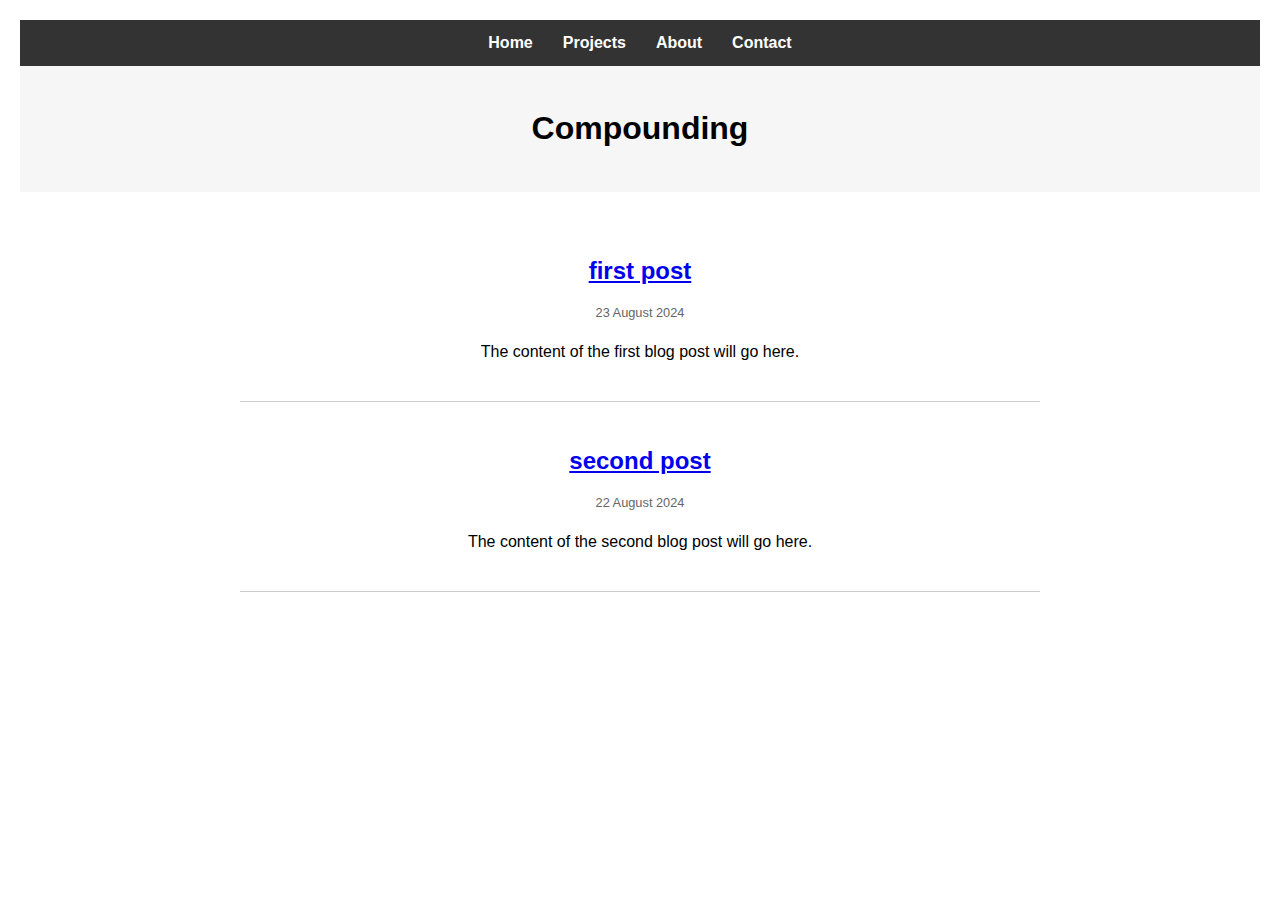
<file: index.html>
<!DOCTYPE html>
<html lang="en">
    <head>
        <meta charset="UTF-8">
        <meta name="viewport" content="width=device-width, initial-scale=1.0">
        <title>compounding blog</title>
        <link rel="stylesheet" href="styles.css">
    </head>
    <body>
        <nav>
            <ul>
                <li><a href="index.html">Home</a></li>
                <li><a href="projects_page.html">Projects</a></li>
                <li><a href="about.html">About</a></li>
                <li><a href="contact.html">Contact</a></li>
            </ul>
        </nav>
        <header>
            <h1>Compounding</h1>
        </header>
        <main>
            <div class="blog_post">
                <h2><a href="post_one.html">first post</a></h2>
                <p class="date">23 August 2024</p>
                <p>The content of the first blog post will go here.</p>
            </div>
            <div class="blog_post">
                <h2><a href="post_two.html">second post</a></h2>
                <p class="date">22 August 2024</p>
                <p>The content of the second blog post will go here.</p>
            </div>
        </main>
    </body>
</html>
</file>
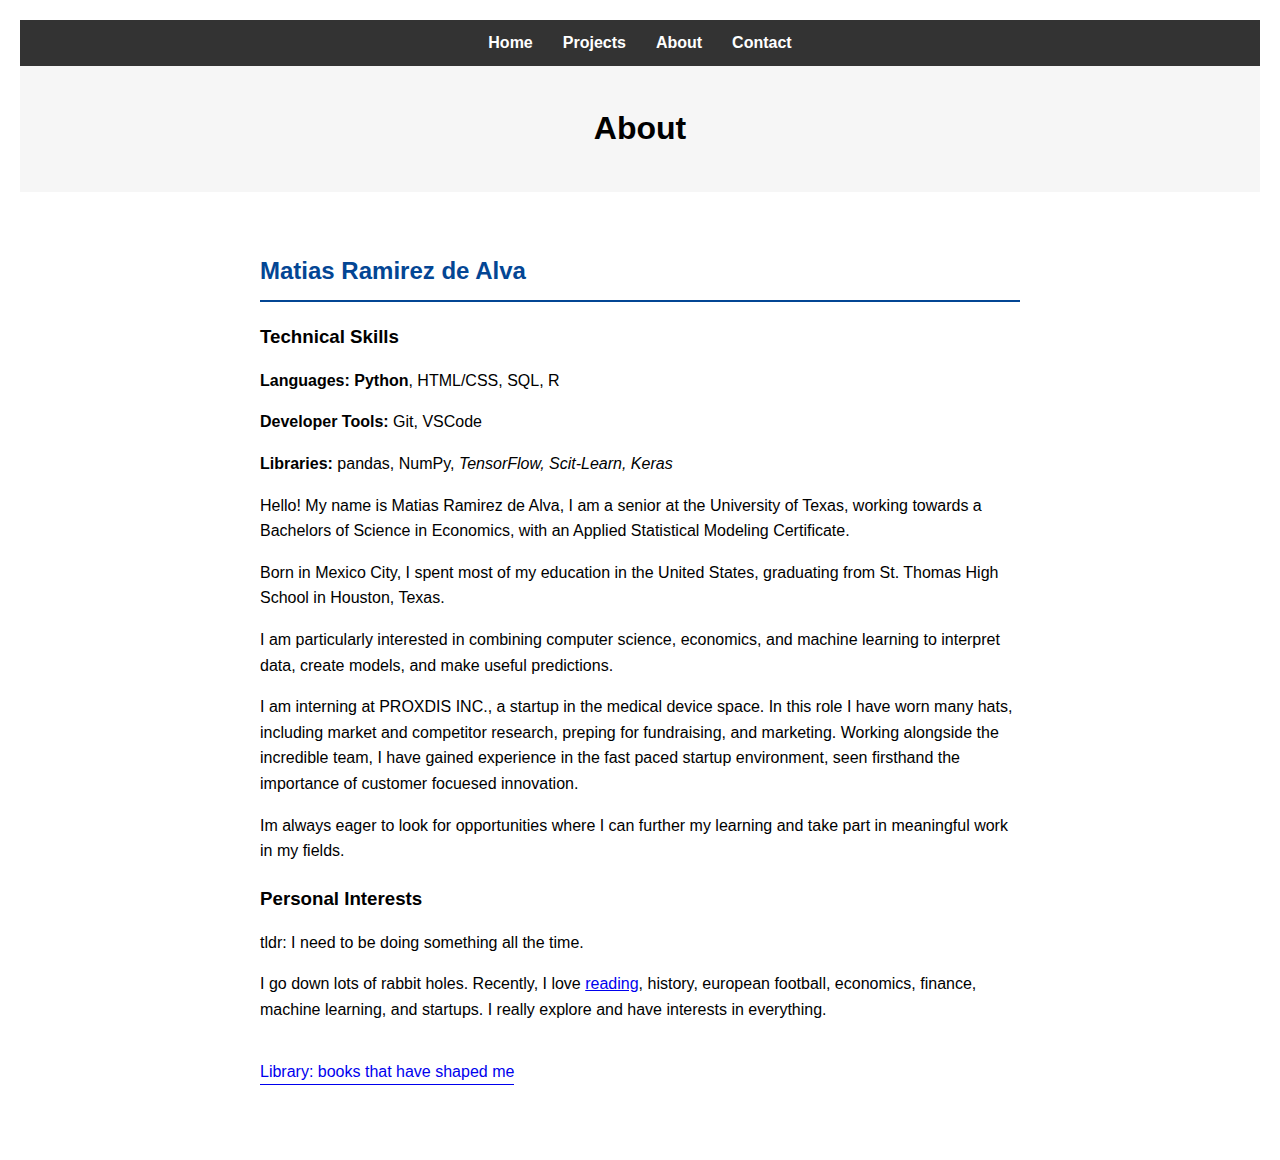
<file: about.html>
<!DOCTYPE html>
<html>
<head>
    <meta charset="UTF-8">
    <meta name="viewport" content="width=device-width, initial-scale=1.0">
    <title>About Me - Compounding</title>
    <link rel="stylesheet" href="styles.css">
    <link rel="stylesheet" href="about.css">
</head>
<body>
    <nav>
        <ul>
            <li><a href="index.html">Home</a></li>
            <li><a href="projects_page.html">Projects</a></li>
            <li><a href="about.html">About</a></li>
            <li><a href="contact.html">Contact</a></li>
        </ul>
    </nav>
    <header>
        <h1>About</h1>
    </header>
    <main>
        <div class="about-section">
            <h2>Matias Ramirez de Alva</h2>

            <h3>Technical Skills</h3>
            <p><strong>Languages: Python</strong>, HTML/CSS, SQL, R</p>
            <p><strong>Developer Tools:</strong> Git, VSCode</p>
            <p><strong>Libraries:</strong> pandas, NumPy, <i>TensorFlow, Scit-Learn, Keras</i></p>

            <p>Hello! My name is Matias Ramirez de Alva, I am a senior at the University of Texas, working towards a Bachelors of Science in Economics, with an Applied Statistical Modeling Certificate.</p>
            <p>Born in Mexico City, I spent most of my education in the United States, graduating from St. Thomas High School in Houston, Texas.</p>
            <p>I am particularly interested in combining computer science, economics, and machine learning to interpret data, create models, and make useful predictions.</p>
            <p>I am interning at PROXDIS INC., a startup in the medical device space. In this role I have worn many hats, including market and competitor research, preping for fundraising, and marketing. Working alongside the incredible team, I have gained experience in the fast paced startup environment, seen firsthand the importance of customer focuesed innovation.</p>
            <p>Im always eager to look for opportunities where I can further my learning and take part in meaningful work in my fields.</p>
            
            <h3>Personal Interests</h3>
            <p>tldr: I need to be doing something all the time.</p>
            <p>I go down lots of rabbit holes. Recently, I love <a href=library.html>reading</a>, history, european football, economics, finance, machine learning, and startups. I really explore and have interests in everything.</p>
        

            
            <p><a href="library.html" class="library-link">Library: books that have shaped me</a></p>
                
        </div>
    </main>
</body>
</html>
</file>
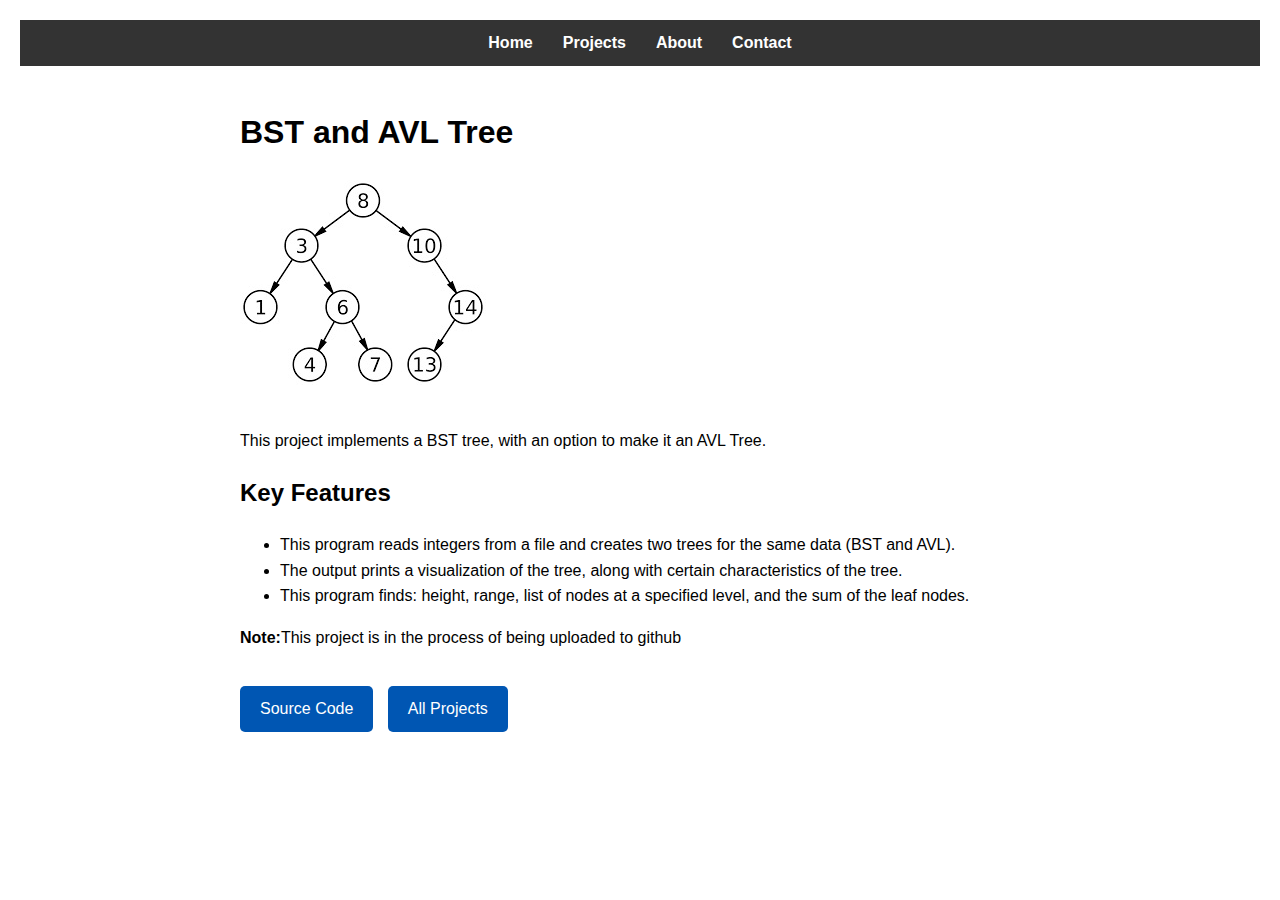
<file: bst-tree.html>
<!DOCTYPE html>
<html lang="en">
<head>
    <meta charset="UTF-8">
    <meta name="viewport" content="width=device-width, initial-scale=1.0">
    <title>BST Tree Cipher - My Projects</title>
    <link rel="stylesheet" href="styles.css">
    <link rel="stylesheet" href="projects.css">
</head>
<body>
    <nav>
        <ul>
            <li><a href="index.html">Home</a></li>
            <li><a href="projects_page.html">Projects</a></li>
            <li><a href="about.html">About</a></li>
            <li><a href="contact.html">Contact</a></li>
        </ul>
    </nav>
    <main>
        <h1>BST and AVL Tree</h1>
        <img src="bst-tree.jpeg" alt="BST and AVL Tree" class="project-detail-image">
        <p>This project implements a BST tree, with an option to make it an AVL Tree.</p>
        <h2>Key Features</h2>
        <ul>
            <li>This program reads integers from a file and creates two trees for the same data (BST and AVL).</li>
            <li>The output prints a visualization of the tree, along with certain characteristics of the tree.</li>
            <li>This program finds: height, range, list of nodes at a specified level, and the sum of the leaf nodes.</li>
        </ul>
        <p><strong>Note:</strong>This project is in the process of being uploaded to github</p>
        <a href="https://github/matiasrmzdeal/bst-and-avl-tree" class="button">Source Code</a>
        <a href="projects_page.html" class="button">All Projects</a>
    </main>
</body>
</html>
</file>
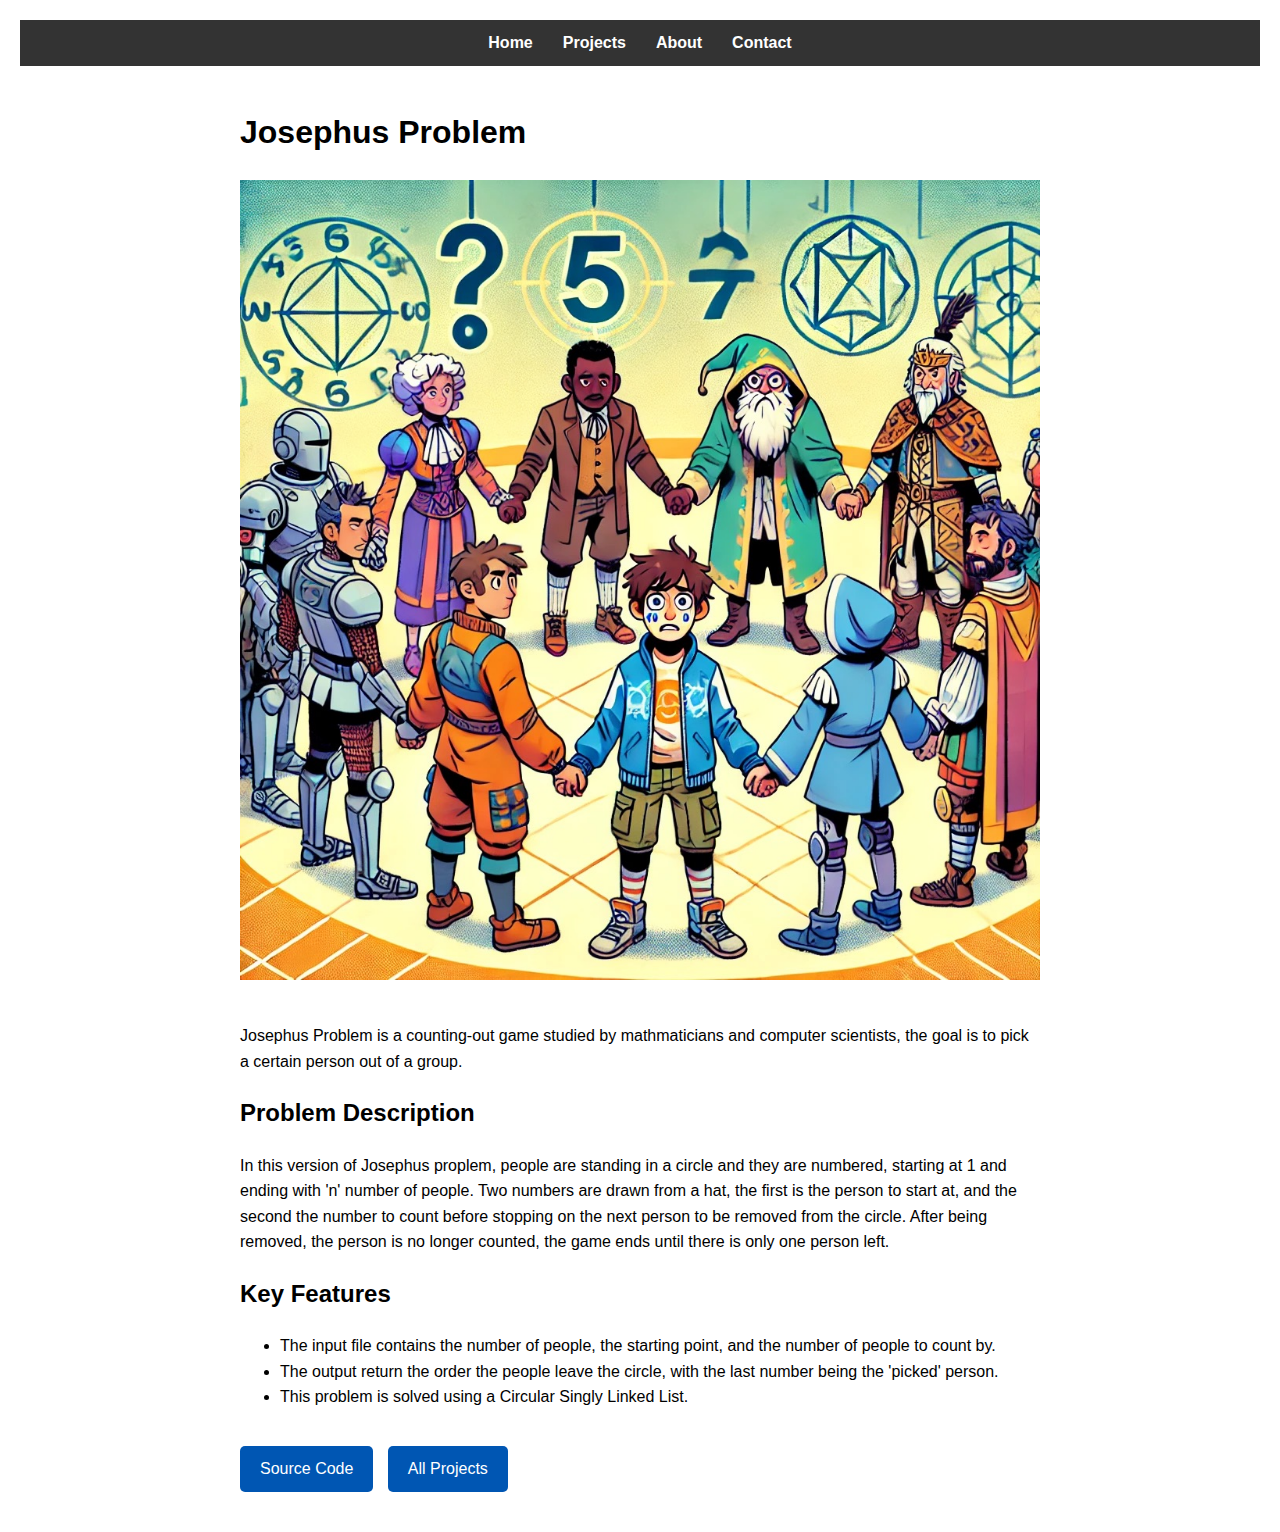
<file: josephus-problem.html>
<!DOCTYPE html>
<html>
    <head>
        <meta charset="UTF-8">
        <meta name="viewport" content="width=device-width, initial-scale=1.0">
        <title>Josephus Problem - My Projects</title>
        <link rel="stylesheet" href="styles.css">
        <link rel="stylesheet" href="projects.css">
    </head>
    <body>
        <nav>
            <ul>
                <li><a href="index.html">Home</a></li>
                <li><a href="projects_page.html">Projects</a></li>
                <li><a href="about.html">About</a></li>
                <li><a href="contact.html">Contact</a></li>
            </ul>
        </nav>
        <main>
            <h1>Josephus Problem</h1>
            <img src="josephus-problem.jpeg" alt="Josephus Problem" class="project-detail-image">
            <p>Josephus Problem is a counting-out game studied by mathmaticians and computer scientists, the goal is to pick a certain person out of a group.</p>
            <h2>Problem Description</h2>
            <p>In this version of Josephus proplem, people are standing in a circle and they are numbered, starting at 1 and ending with 'n' number of people. Two numbers are drawn from a hat, the first is the person to start at, and the second the number to count before stopping on the next person to be removed from the circle. After being removed, the person is no longer counted, the game ends until there is only one person left.</p>
            <h2>Key Features</h2>
            <ul>
                <li>The input file contains the number of people, the starting point, and the number of people to count by.</li>
                <li>The output return the order the people leave the circle, with the last number being the 'picked' person.</li>
                <li>This problem is solved using a Circular Singly Linked List.</li>
            </ul>
            <a href="https://github.com/matiasrmzdeal/josephus-problem" class="button" target="_blank" rel="noopener noreferrer">Source Code</a>
            <a href="projects_page.html" class="button">All Projects</a>
        </main>
    </body>
</html>
</file>
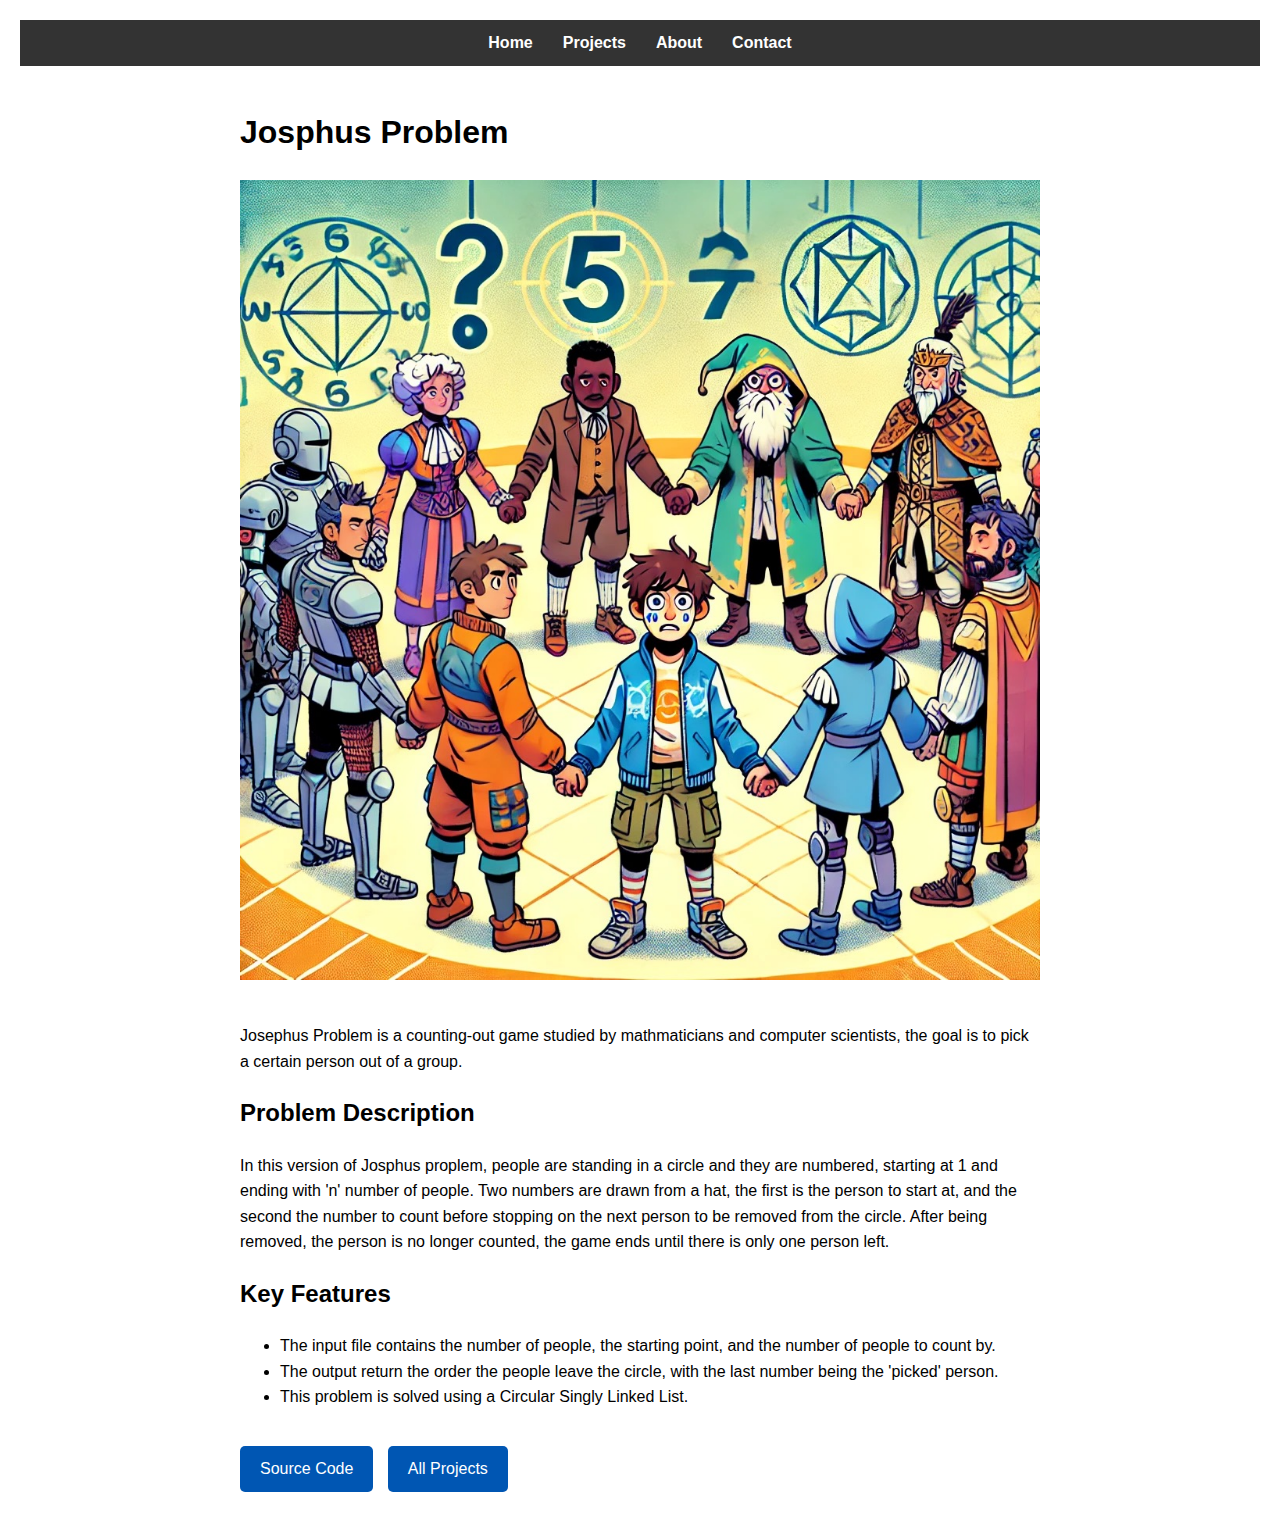
<file: josphus-problem.html>
<!DOCTYPE html>
<html>
    <head>
        <meta charset="UTF-8">
        <meta name="viewport" content="width=device-width, initial-scale=1.0">
        <title>Josphus Problem - My Projects</title>
        <link rel="stylesheet" href="styles.css">
        <link rel="stylesheet" href="projects.css">
    </head>
    <body>
        <nav>
            <ul>
                <li><a href="index.html">Home</a></li>
                <li><a href="projects_page.html">Projects</a></li>
                <li><a href="about.html">About</a></li>
                <li><a href="contact.html">Contact</a></li>
            </ul>
        </nav>
        <main>
            <h1>Josphus Problem</h1>
            <img src="josphus-problem.jpeg" alt="Josphus Problem" class="project-detail-image">
            <p>Josephus Problem is a counting-out game studied by mathmaticians and computer scientists, the goal is to pick a certain person out of a group.</p>
            <h2>Problem Description</h2>
            <p>In this version of Josphus proplem, people are standing in a circle and they are numbered, starting at 1 and ending with 'n' number of people. Two numbers are drawn from a hat, the first is the person to start at, and the second the number to count before stopping on the next person to be removed from the circle. After being removed, the person is no longer counted, the game ends until there is only one person left.</p>
            <h2>Key Features</h2>
            <ul>
                <li>The input file contains the number of people, the starting point, and the number of people to count by.</li>
                <li>The output return the order the people leave the circle, with the last number being the 'picked' person.</li>
                <li>This problem is solved using a Circular Singly Linked List.</li>
            </ul>
            <a href="https://github.com/yourusername/josephus-problem" class="button" target="_blank">Source Code</a>
            <a href="projects_page.html" class="button">All Projects</a>
        </main>
    </body>
</html>
</file>
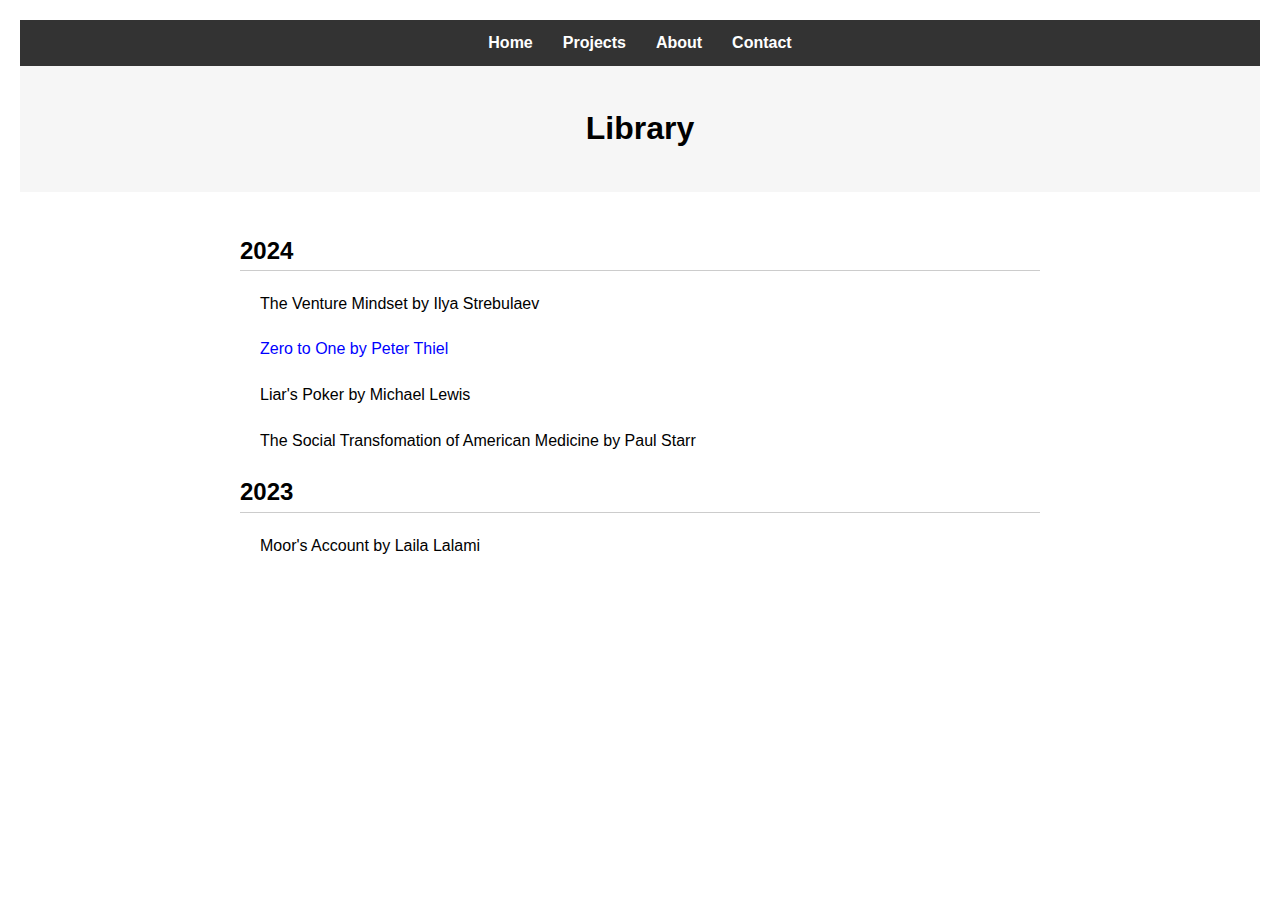
<file: library.html>
<!DOCTYPE html>
<html>
<head>
    <meta charset="UTF-8">
    <meta name="viewport" content="width=device-width, initial-scale=1.0">
    <title>Library - Compounding</title>
    <link rel="stylesheet" href="styles.css">
    <link rel="stylesheet" href="library.css">
</head>
<body>
    <nav>
        <ul>
            <li><a href="index.html">Home</a></li>
            <li><a href="projects_page.html">Projects</a></li>
            <li><a href="about.html">About</a></li>
            <li><a href="contact.html">Contact</a></li>
        </ul>
    </nav>
    <header>
        <h1>Library</h1>
    </header>
    <main>
        <div class="book-year">
            <h2>2024</h2>
            <div class="book-entry">
            <p>The Venture Mindset by Ilya Strebulaev</p>
            </div>
            <div class="book-entry favorite">
                <p>Zero to One by Peter Thiel</p>
                </div>
            <div class="book-entry">
                <p>Liar's Poker by Michael Lewis</p>
                </div>
            <div class="book-entry">
                <p>The Social Transfomation of American Medicine by Paul Starr</p>
                </div>
        </div>
        <div class="book-year">
            <h2>2023</h2>
            <div class="book-entry">
                <p>Moor's Account by Laila Lalami</p>
                </div>
        </div>
    </main>
</file>
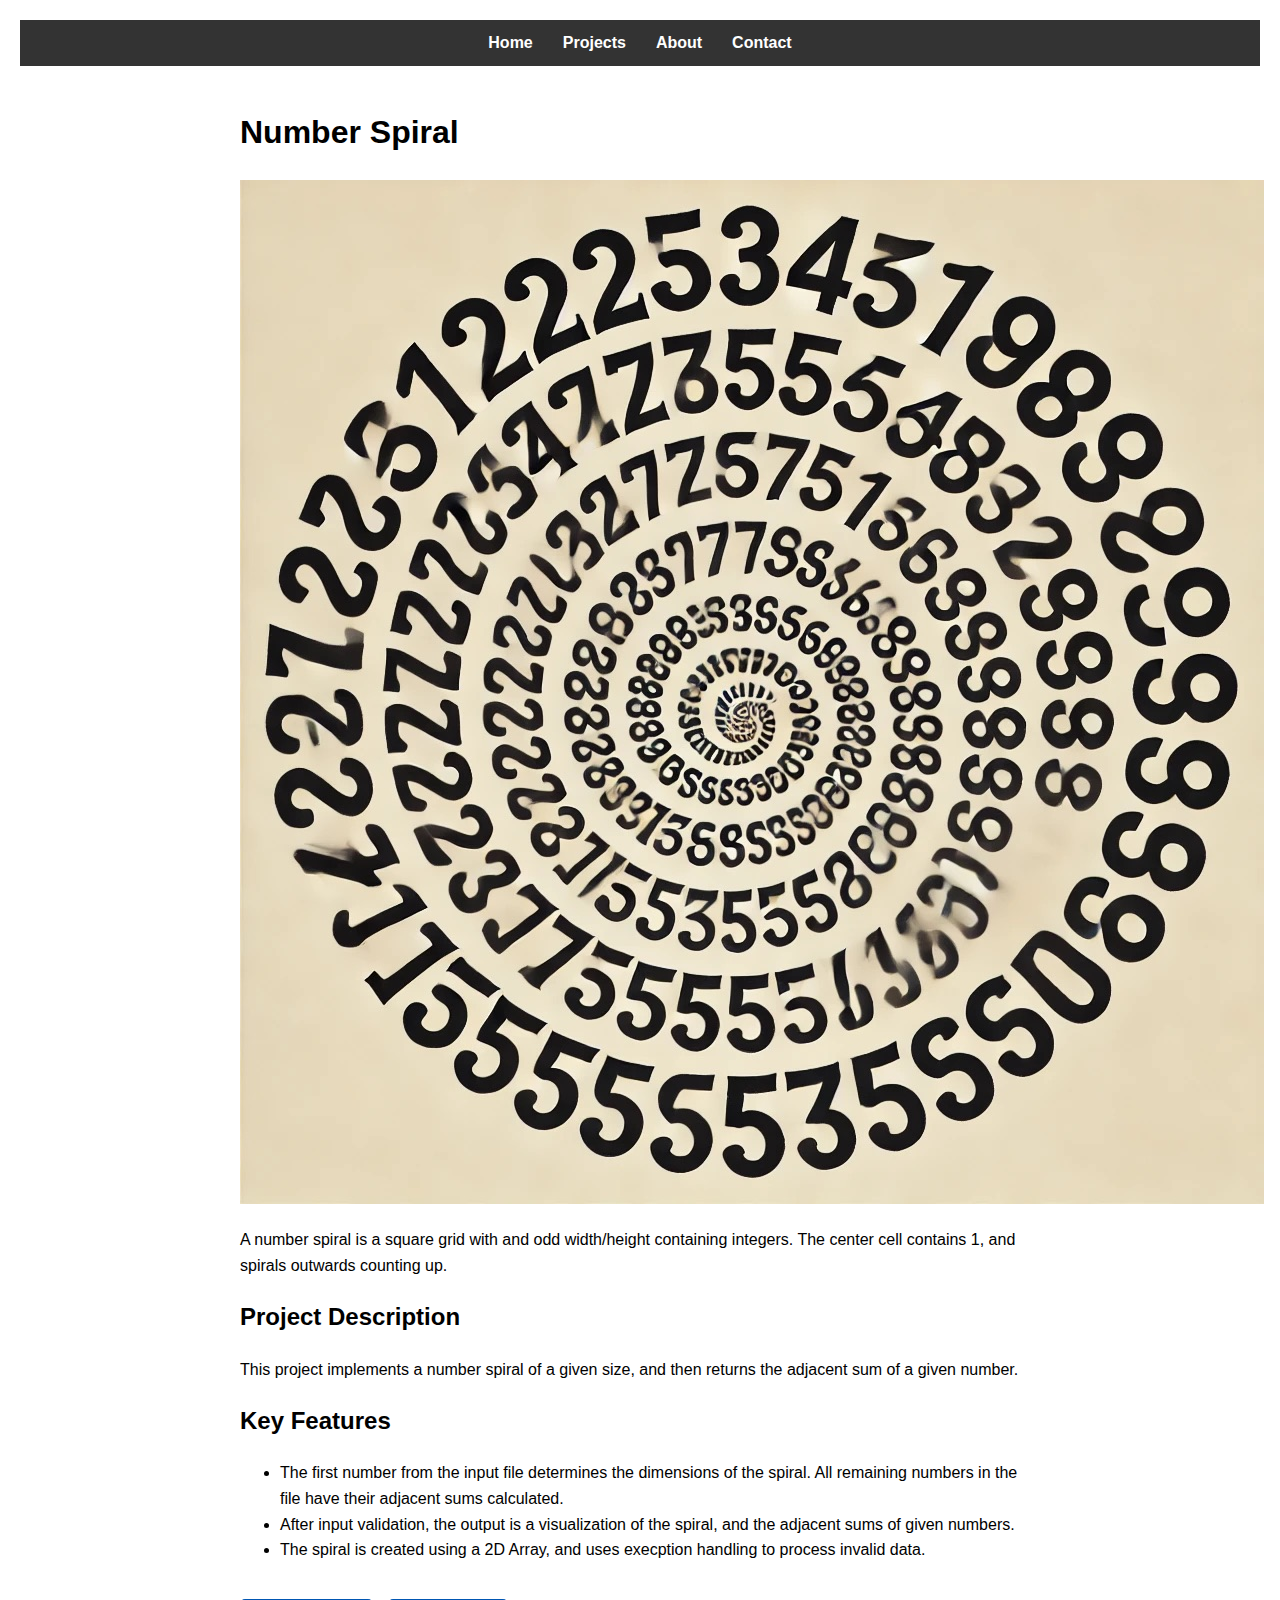
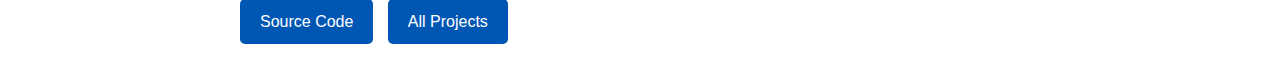
<file: number-spiral.html>
<!DOCTYPE html>
<html>
    <head>
        <meta charset="UTF-8">
        <meta name="viewport" content="width=device-width, initial-scale=1.0">
        <title>Number Spiral - My Projects</title>
        <link rel="stylesheet" href="styles.css">
        <link rel="stylesheet" href="projects.css">
    </head>
    <body>
        <nav>
            <ul>
                <li><a href="index.html">Home</a></li>
                <li><a href="projects_page.html">Projects</a></li>
                <li><a href="about.html">About</a></li>
                <li><a href="contact.html">Contact</a></li>
            </ul>
        </nav>
        <main>
            <h1>Number Spiral</h1>
            <img src="number-spiral.jpeg" alt="Number Spiral" class="product-detail-image">
            <p>A number spiral is a square grid with and odd width/height containing integers. The center cell contains 1, and spirals outwards counting up.</p>
            <h2>Project Description</h2>
            <p>This project implements a number spiral of a given size, and then returns the adjacent sum of a given number.</p>
            <h2>Key Features</h2>
            <ul>
                <li>The first number from the input file determines the dimensions of the spiral. All remaining numbers in the file have their adjacent sums calculated.</li>
                <li>After input validation, the output is a visualization of the spiral, and the adjacent sums of given numbers.</li>
                <li>The spiral is created using a 2D Array, and uses execption handling to process invalid data.</li>
            </ul>
            <a href="https://github.com/matiasrmzdeal/number-spiral" class="button">Source Code</a>
            <a href="projects_page.html" class="button">All Projects</a>
        </main>
    </body>
</html>
</file>
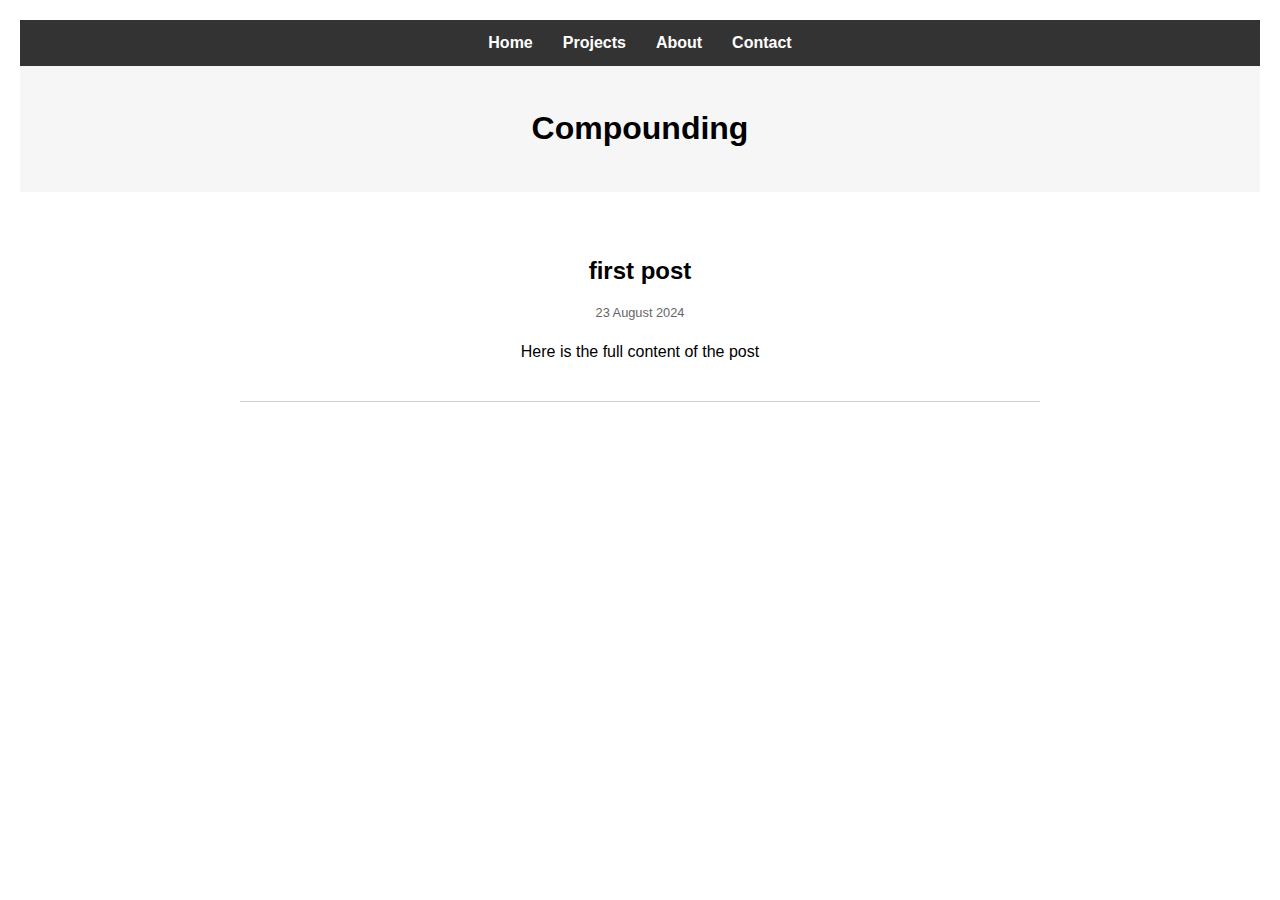
<file: post_one.html>
<!DOCTYPE html>
<html lang="en">
    <head>
        <meta charset="UTF-8">
        <meta name="viewport" content="width=device-width, initial-scale=1.0">
        <title>first post</title>
        <link rel="stylesheet" href="styles.css">
    </head>
    <body>
        <nav>
            <ul>
                <li><a href="index.html">Home</a></li>
                <li><a href="projects_page.html">Projects</a></li>
                <li><a href="about.html">About</a></li>
                <li><a href="contact.html">Contact</a></li>
            </ul>
        </nav>
        <header>
            <h1>Compounding</h1>
        </header>
        <main>
            <article class="blog_post">
                <h2>first post</h2>
                <p class="date">23 August 2024</p>
                <p>Here is the full content of the post</p>
            </article>
        </main>
    </body>
</html>
</file>
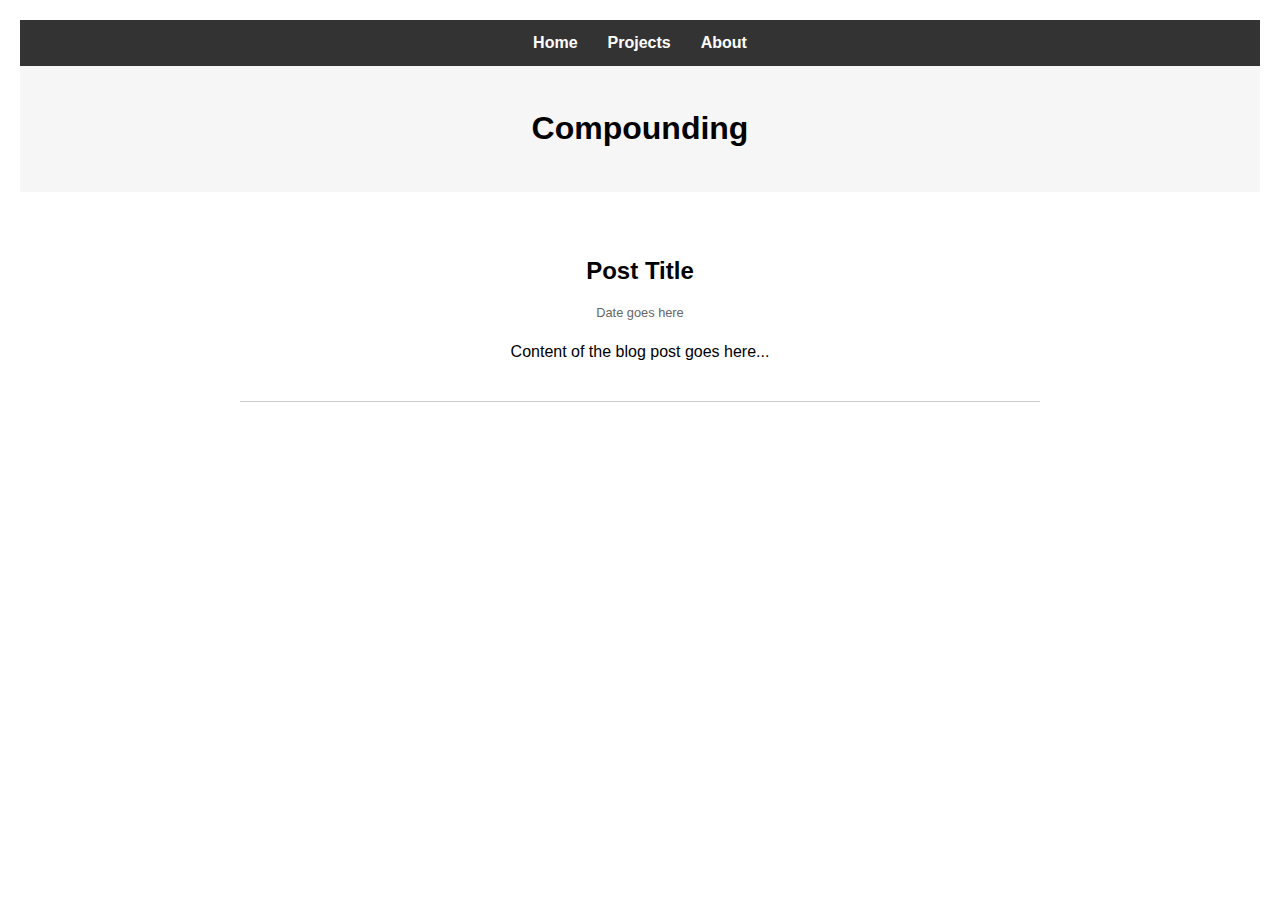
<file: post_template.html>
<!---COPY THIS AND CHANGE TITTLE AND H2 FOR EACH NEW POST-->

<!DOCTYPE html>
<html lang="en">
    <head>
        <meta charset="UTF-8">
        <meta name="viewport" content="width=device-width, initial-scale=1.0">
        <title>Post Title - Compounding</title>
        <link rel="stylesheet" href="styles.css">
    </head>
    <body>
        <nav>
            <ul>
                <li><a href="index.html">Home</a></li>
                <li><a href="projects_page.html">Projects</a></li>
                <li><a href="about.html">About</a></li>
            </ul>
        </nav>
        <header>
            <h1>Compounding</h1>
        </header>
        <main>
            <article class="blog_post">
                <h2>Post Title</h2>
                <p class="date">Date goes here</p>
                <p>Content of the blog post goes here...</p>
            </article>
        </main>
    </body>
</html>
</file>
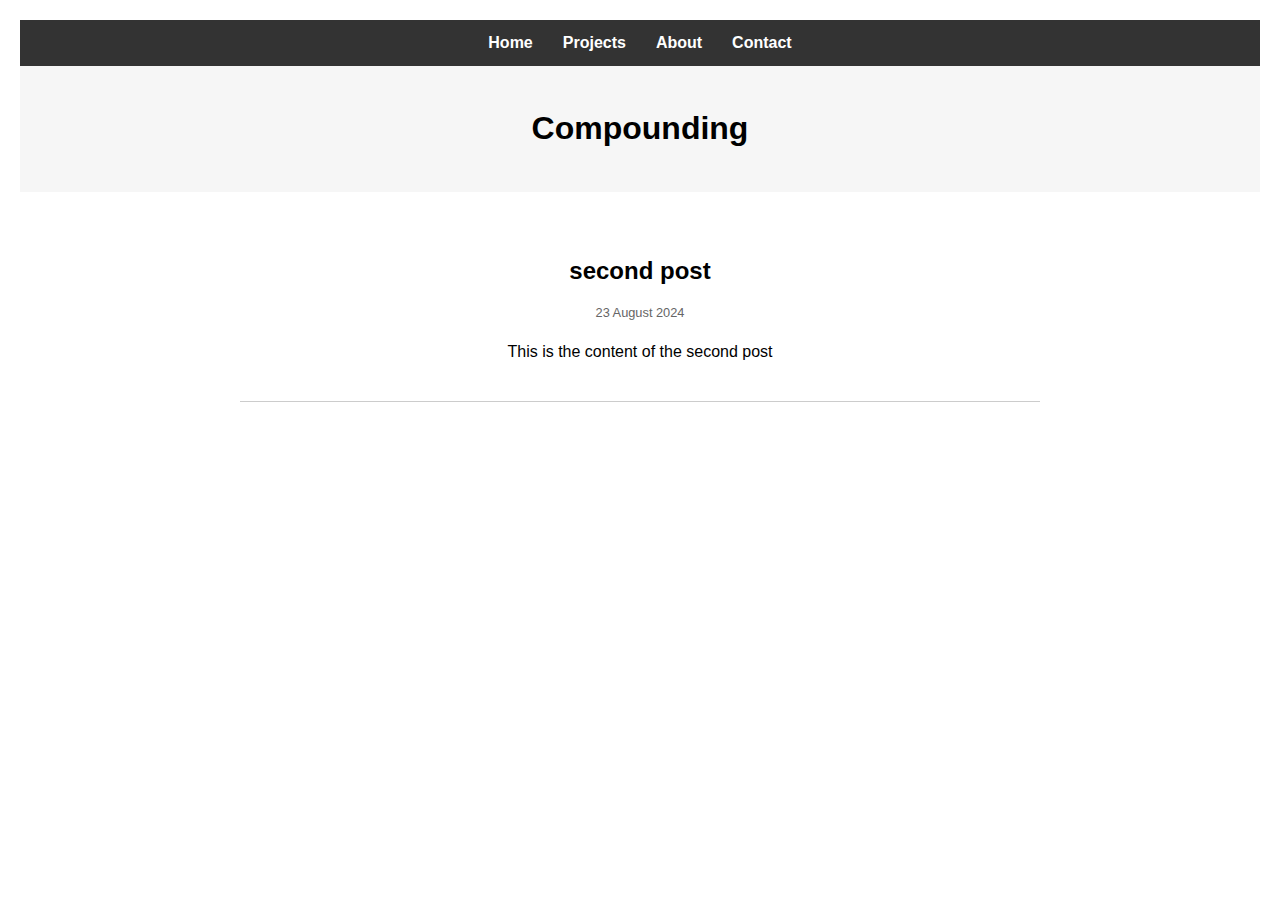
<file: post_two.html>
<!DOCTYPE html>
<html lang="en">
    <head>
        <meta charset="UTF-8">
        <meta name="viewport" content="width=device-width, initial-scale=1.0">
        <title>second post</title>
        <link rel="stylesheet" href="styles.css">
    </head>
    <body>
        <nav>
            <ul>
                <li><a href="index.html">Home</a></li>
                <li><a href="projects_page.html">Projects</a></li>
                <li><a href="about.html">About</a></li>
                <li><a href="contact.html">Contact</a></li>
            </ul>
        </nav>
        <header>
            <h1>Compounding</h1>
        </header>
        <main>
            <div class="blog_post">
                <h2>second post</h2>
                <p class="date">23 August 2024</p>
                <p>This is the content of the second post</p>
            </div>
        </main>
    </body>
</html>
</file>
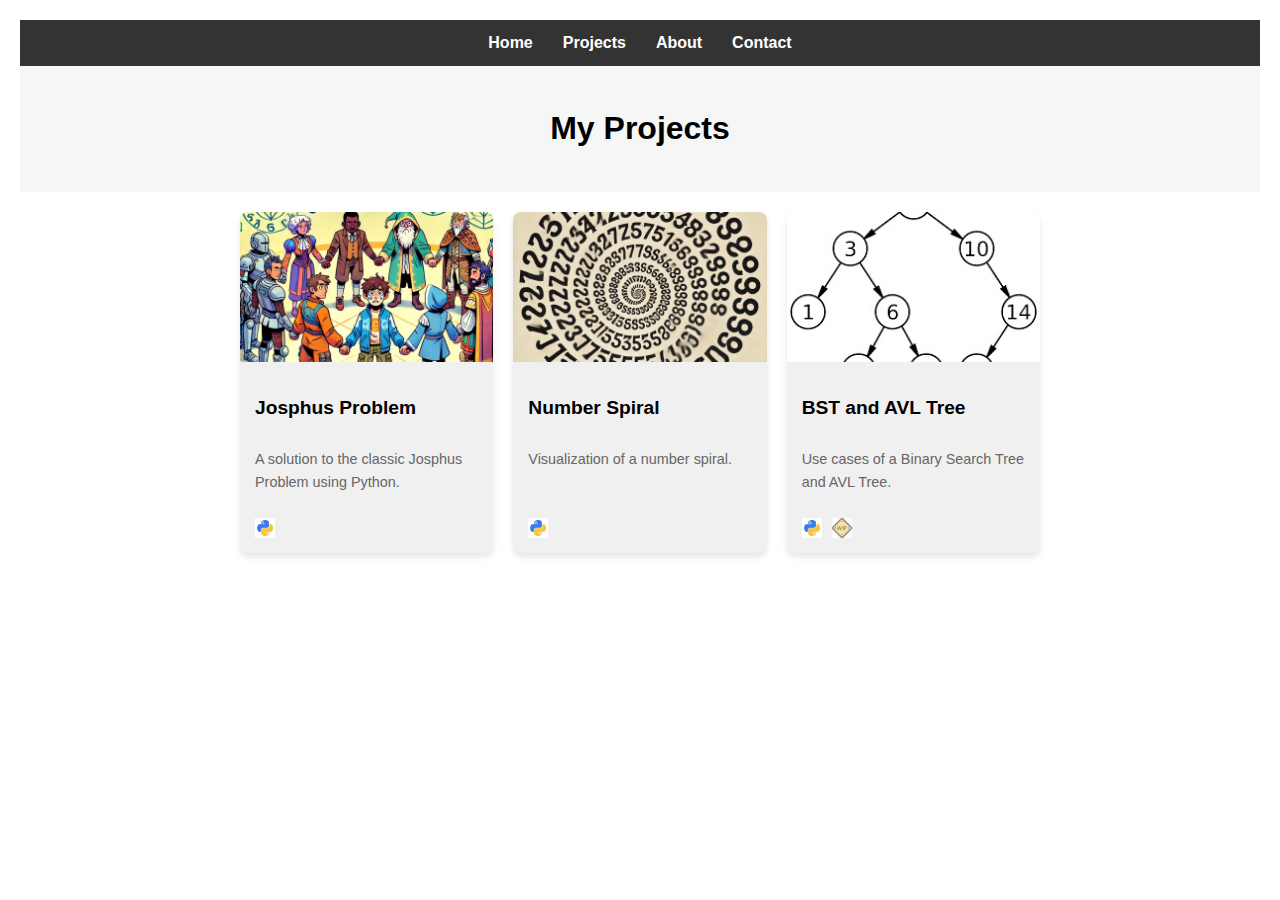
<file: projects_page.html>
<!DOCTYPE html>
<html>
<head>
    <meta charset="UTF-8">
    <meta name="viewport" content="width=device-width, initial-scale=1.0">
    <title>My Projects - Compounding</title>
    <link rel="stylesheet" href="styles.css">
    <link rel="stylesheet" href="projects.css">
</head>
<body>
    <nav>
        <ul>
            <li><a href="index.html">Home</a></li>
            <li><a href="projects_page.html">Projects</a></li>
            <li><a href="about.html">About</a></li>
            <li><a href="contact.html">Contact</a></li>
        </ul>
    </nav>
    <header>
        <h1>My Projects</h1>
    </header>
    <main class="projects-grid">
        <a href="josphus-problem.html" class="project-card">
            <img src="josphus-problem.jpeg" alt="Josphus Problem" class="project-image">
            <div class="project-info">
                <h2 class="project-title">Josphus Problem</h2>
                <p class="project-description">A solution to the classic Josphus Problem using Python.</p>
                <div class="project-languages">
                    <img src="python-icon.jpeg" alt="Python" class="language-icon">
                </div>
            </div>
        </a>
        <a href="number-spiral.html" class="project-card">
            <img src="number-spiral.jpeg" alt="Number Spiral" class="project-image">
            <div class="project-info">
                <h2 class="project-title">Number Spiral</h2>
                <p class="project-description">Visualization of a number spiral.</p>
                <div class="project-languages">
                    <img src="python-icon.jpeg" alt="Python" class="language-icon">
                </div>
            </div>
        </a>
        <a href="bst-tree.html" class="project-card">
            <img src="bst-tree.jpeg" alt="BST and AVL Tree" class="project-image">
            <div class="project-info">
                <h2 class="project-title">BST and AVL Tree</h2>
                <p class="project-description">Use cases of a Binary Search Tree and AVL Tree.</p>
                <div class="project-languages">
                    <img src="python-icon.jpeg" alt="Python" class="language-icon">
                    <img src="wip-icon.jpeg" alt="WIP" class="status-icon wip-icon">
                </div>
            </div>
        </a>
    </main>
</body>
</html>
</file>
<file: styles.css>
body {
    font-family: sans-serif;
    line-height: 1.6;
    margin: 0;
    padding: 20px;
}

main {
    max-width: 800px;
    margin: 0 auto;
    padding: 20px;
}

/* editing the navigation bar */
nav {
    background-color: #333;
    color: white;
    padding: 10px 0;
    position: sticky;
    top: 0;
    z-index: 100;
}

nav ul {
    list-style-type: none;
    padding: 0;
    margin: 0;
    display: flex;
    justify-content: center;
}

nav ul li {
    margin: 0 15px;
}

nav ul li a {
    color: white;
    text-decoration: none;
    font-weight: bold;
}

nav ul li a:hover {
    color: #ddd;
}

/* editing the header */

header {
    background-color:#f6f6f6;
    padding: 1rem;
    text-align: center;
}

/* post styles */

.blog_post {
    border-bottom: 1px solid #ccc;
    padding: 20px 0;
    text-align: center;
}

.blog_post h2 {
    margin-bottom: 10px;
}

.blog_post .date {
    color: #666;
    font-size: 0.8rem;
}

article.blog_post {
    text-align: center;
}

.about-section {
    margin-bottom: 30px;
}

.about-section h2 {
    color: #333
}

.about-section p {
    line-height: 1.6;
}
</file>
<file: about.css>
.about-section {
    max-width: 800px;
    margin: 0 auto;
    padding: 20px;
    line-height: 1.6;
}

.about-section h2 {
    color: #034694;
    border-bottom: 2px solid;
    padding-bottom: 10px;
    margin-bottom: 20px;
}

.about-section h3 {
    margin-top: 20px;
    margin-bottom: 10px;
}

.about-section p {
    margin-bottom: 15px;
}

.library-link {
    display: inline-block;
    text-decoration: none;
    border-bottom: 1px solid;
    margin-top: 20px;
}

.library-link:hover {
    color: #002244;
    border-bottom-color:#002244;
}

@media (max-width: 600px) {
    .about-section {
        padding: 15px
    }
}
</file>
<file: projects.css>
.projects-grid {
    display: grid;
    grid-template-columns: repeat(auto-fit, minmax(250px, 1fr));
    gap: 20px;
    padding: 20px
}

.project-card {
    background-color: #f0f0f0;
    border-radius: 8px;
    overflow: hidden;
    box-shadow: 0 4px 6px rgba(0, 0, 0, 0.1);
    transition: transform 0.3s ease;
    display: flex;
    flex-direction: column;
    height: 100%;
    text-decoration: none;
    color: inherit;
    position: relative;
    overflow: hidden;
}

.project-card::after {
    content: "->";
    position: absolute;
    bottom: 10px;
    right: 10px;
    font-size: 24px;
    opacity: 0;
    transition: opacity 0.3s ease;
}

.project-card:hover::after {
    opacity: 1;
}

.projects-card:hover {
    transform: translate(-5px);
}

.project-image {
    width: 100%;
    height: 150px;
    object-fit: cover;
}

.project-info {
    padding: 15px;
    display: flex;
    flex-direction: column;
    flex-grow: 1;
}

.project-title {
    font-size: 1.2em;
    margin-bottom: 10px;
}

.project-description {
    font-size: 0.9em;
    color: #666;
    flex-grow: 1;
}

.project-languages {
    display: flex;
    justify-content: flex-start;
    align-items: center;
    gap: 10px;
    margin-top: 10px;
}

.status-icon {
    width: 20px;
    height: 20px;
}

.wip-icon {
    opacity: 0.7;
}

.wip-icon {
    position: relative;
}

.wip-icon:hover::after {
    content: "Work In Progress";
    position: absolute;
    bottom: 100%;
    left: 50%;
    transform: translateX(-50%);
    background-color: #333;
    color: white;
    padding: 5px;
    border-radius: 3px;
    font-size: 12px;
    white-space: nowrap;
}

.language-icon {
    width: 20px;
    height: 20px;
}

.project-detail-image {
    max-width: 100%;
    height: auto;
    margin-bottom: 20px;
}

.button {
    display: inline-block;
    padding: 10px 20px;
    background-color: #0056b3;
    color: white;
    text-decoration: none;
    border-radius: 5px;
    margin-right: 10px;
    margin-top: 20px;
}

.button:hover {
    background-color: #007bff;
}
</file>
<file: library.css>
.book-year {
    margin-bottom: 20px;
}

.book-year h2 {
    border-bottom: 1px solid #ccc;
}

.book-entry {
    margin-bottom: 20px;
    padding-left: 20px;
    position: relative;
}

.book-entry h3 {
    margin-bottom: 5px;
}

.book-entry.favorite {
    color: #0000ff;
}
</file>
